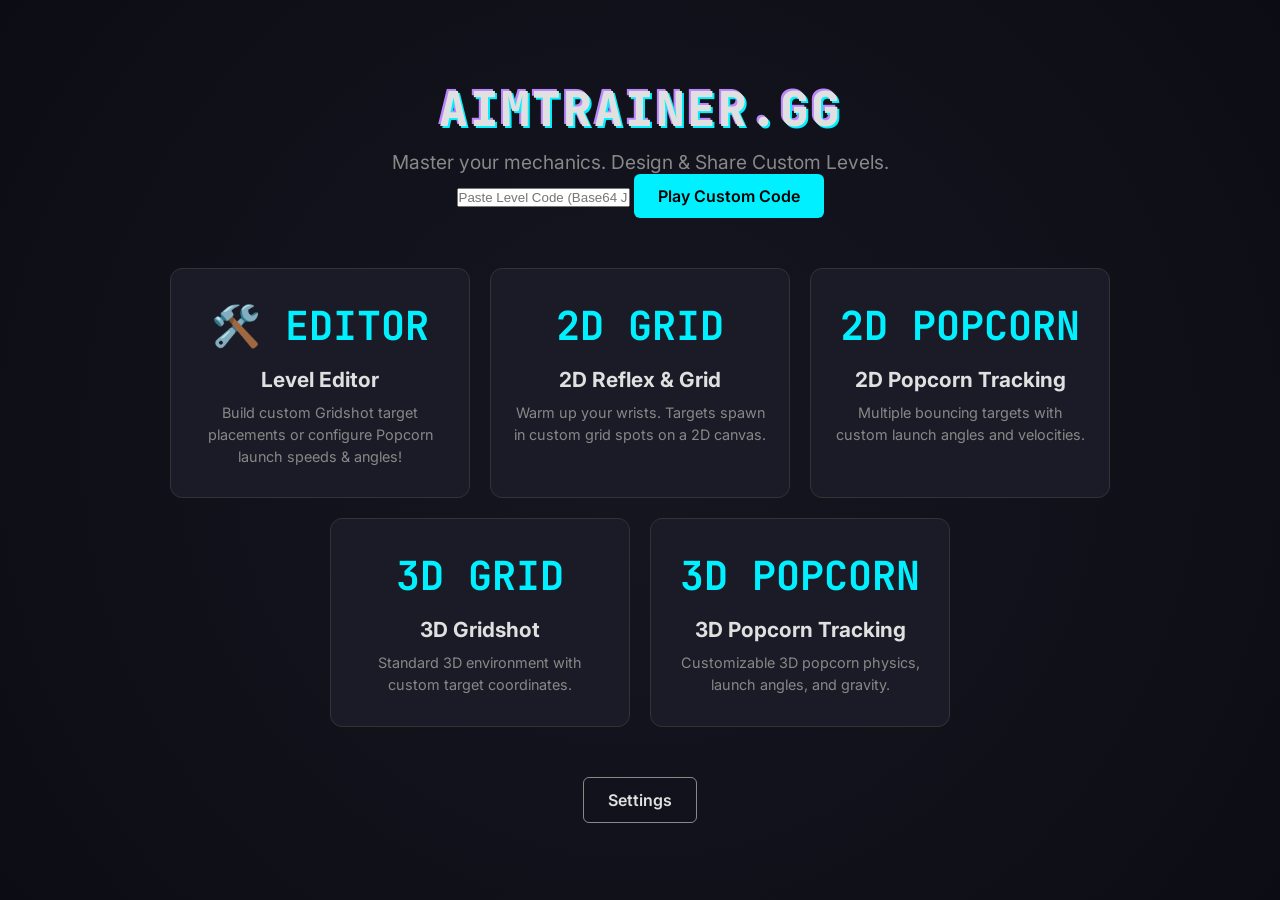
<file: index.html>
<!DOCTYPE html>
<html lang="en">
<head>
    <meta charset="UTF-8">
    <meta name="viewport" content="width=device-width, initial-scale=1.0">
    <title>AimTrainer.gg | Elite Aim Training</title>
    <link rel="stylesheet" href="main.css">
    <link href="https://fonts.googleapis.com/css2?family=Inter:wght@400;600;800&family=JetBrains+Mono:wght@700&display=swap" rel="stylesheet">
</head>
<body class="hub-body">
    <div class="hub-container">
        <header class="hub-header">
            <h1 class="glitch" data-text="AIMTRAINER.GG">AIMTRAINER.GG</h1>
            <p>Master your mechanics. Design & Share Custom Levels.</p>
        </header>

        <!-- Hub Level Code Import Box -->
        <div class="hub-import-box">
            <input type="text" id="hub-level-code" placeholder="Paste Level Code (Base64 JSON)...">
            <button id="hub-load-code-btn" class="btn primary-btn">Play Custom Code</button>
        </div>
        
        <main class="mode-selection">
            <a href="editor.html" class="mode-card highlight-card">
                <div class="mode-icon">🛠️ EDITOR</div>
                <h2>Level Editor</h2>
                <p>Build custom Gridshot target placements or configure Popcorn launch speeds & angles!</p>
            </a>

            <a href="2d.html?mode=grid" class="mode-card">
                <div class="mode-icon">2D GRID</div>
                <h2>2D Reflex & Grid</h2>
                <p>Warm up your wrists. Targets spawn in custom grid spots on a 2D canvas.</p>
            </a>

            <a href="2d.html?mode=tracking" class="mode-card">
                <div class="mode-icon">2D POPCORN</div>
                <h2>2D Popcorn Tracking</h2>
                <p>Multiple bouncing targets with custom launch angles and velocities.</p>
            </a>
            
            <a href="3d.html?mode=grid" class="mode-card">
                <div class="mode-icon">3D GRID</div>
                <h2>3D Gridshot</h2>
                <p>Standard 3D environment with custom target coordinates.</p>
            </a>

            <a href="3d.html?mode=tracking" class="mode-card">
                <div class="mode-icon">3D POPCORN</div>
                <h2>3D Popcorn Tracking</h2>
                <p>Customizable 3D popcorn physics, launch angles, and gravity.</p>
            </a>
        </main>
        
        <div class="hub-footer">
             <button id="open-settings-hub" class="btn secondary-btn">Settings</button>
        </div>
    </div>

    <!-- Shared Settings Modal -->
    <div id="settings-overlay" class="modal-overlay hidden">
        <div class="modal-content settings-modal">
            <div class="modal-header">
                <h2>Game Settings</h2>
                <button id="close-settings" class="close-btn">&times;</button>
            </div>
            
            <div class="settings-tabs">
                <button class="tab-btn active" data-tab="sens">Mouse</button>
                <button class="tab-btn" data-tab="crosshair">Crosshair</button>
                <button class="tab-btn" data-tab="target">Target Design</button>
                <button class="tab-btn" data-tab="display">Display</button>
                <button class="tab-btn" data-tab="audio">Audio</button>
            </div>
            
            <div class="tab-content-container">
                <div id="tab-sens" class="tab-pane active">
                    <div class="setting-group">
                        <label>Base Sensitivity (Multiplier)</label>
                        <div class="slider-group">
                            <input type="range" id="sens-slider" min="0.1" max="5.0" step="0.01" value="1.0">
                            <input type="number" id="sens-input" min="0.1" max="10.0" step="0.01" value="1.0">
                        </div>
                    </div>
                </div>
                
                <div id="tab-crosshair" class="tab-pane">
                    <div class="crosshair-preview-box"><div id="crosshair-preview"></div></div>
                    <div class="setting-group"><label>Style</label><select id="xhair-style"><option value="cross">Classic Cross (+)</option><option value="dot">Dot Only</option><option value="circle">Circle</option><option value="crossdot">Cross + Dot</option></select></div>
                    <div class="setting-group"><label>Color</label><input type="color" id="xhair-color" value="#00ffff"></div>
                    <div class="setting-group"><label>Length</label><input type="range" id="xhair-length" min="2" max="30" value="10"></div>
                    <div class="setting-group"><label>Thickness</label><input type="range" id="xhair-thickness" min="1" max="10" value="2"></div>
                    <div class="setting-group"><label>Gap</label><input type="range" id="xhair-gap" min="0" max="20" value="5"></div>
                </div>

                <div id="tab-target" class="tab-pane">
                    <div class="setting-group"><label>Target Shape</label><select id="target-shape"><option value="square">Squares / Cubes</option><option value="circle">Circles / Spheres</option></select></div>
                    <div class="setting-group"><label>Target Pattern / Texture</label><select id="target-pattern"><option value="grid">Grid Design (Default)</option><option value="solid">Solid Color</option></select></div>
                    <div class="setting-group"><label>Target Color</label><input type="color" id="target-color" value="#00f0ff"></div>
                    <div class="setting-group"><label>Target Size (%)</label><div class="slider-group"><input type="range" id="target-size" min="30" max="150" value="100"><span id="target-size-display">100%</span></div></div>
                    <div class="setting-group checkbox-group"><input type="checkbox" id="show-target-hitboxes"><label for="show-target-hitboxes">Show Hitboxes (Red Outline)</label></div>
                </div>
                
                <div id="tab-display" class="tab-pane">
                    <div class="setting-group"><label>3D Field of View (FOV)</label><div class="slider-group"><input type="range" id="fov-slider" min="60" max="120" value="90"><span id="fov-display">90</span></div></div>
                    <div class="setting-group checkbox-group"><input type="checkbox" id="show-fps" checked><label for="show-fps">Show FPS Counter</label></div>
                    <div class="setting-group checkbox-group"><input type="checkbox" id="show-hitmarker" checked><label for="show-hitmarker">Show Hitmarker</label></div>
                </div>
                
                <div id="tab-audio" class="tab-pane">
                    <div class="setting-group"><label>Master Volume</label><input type="range" id="vol-master" min="0" max="100" value="50"></div>
                    <div class="setting-group"><label>Hit Sound (Ding)</label><input type="range" id="vol-hit" min="0" max="100" value="80"></div>
                </div>
            </div>
        </div>
    </div>

    <script src="settings.js"></script>
    <script src="sound.js"></script>
    <script>
        document.getElementById('open-settings-hub').addEventListener('click', () => {
            document.getElementById('settings-overlay').classList.remove('hidden');
        });
        document.getElementById('close-settings').addEventListener('click', () => {
            document.getElementById('settings-overlay').classList.add('hidden');
            window.SettingsManager.saveSettings();
        });
        document.getElementById('hub-load-code-btn').addEventListener('click', () => {
            const code = document.getElementById('hub-level-code').value.trim();
            if(code) {
                if(window.SettingsManager.importLevelCode(code)) {
                    alert('Level loaded successfully! Redirecting to 3D Grid...');
                    window.location.href = '3d.html?mode=grid';
                } else {
                    alert('Invalid level code!');
                }
            }
        });
    </script>
</body>
</html>
</file>
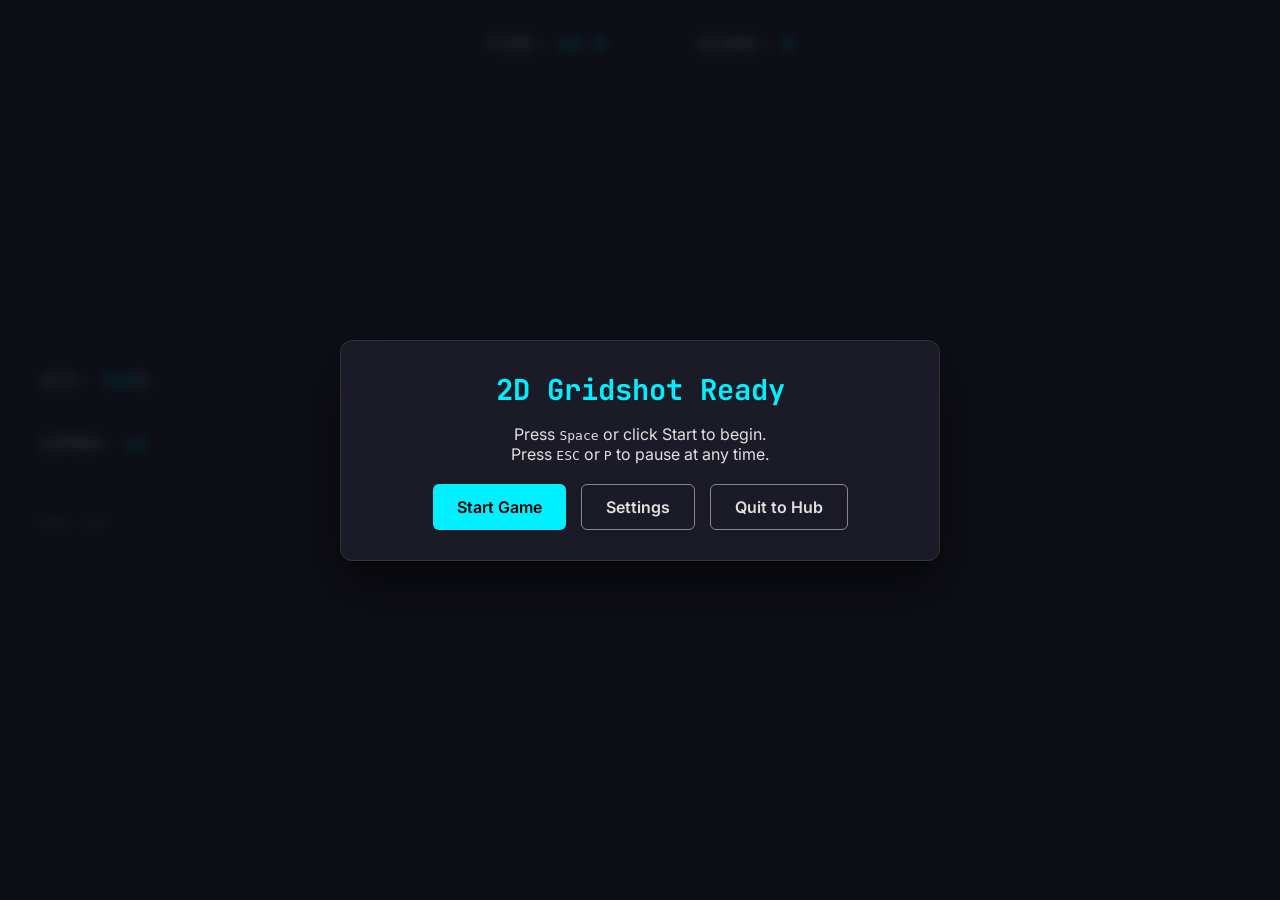
<file: 2d.html>
<!DOCTYPE html>
<html lang="en">
<head>
    <meta charset="UTF-8">
    <meta name="viewport" content="width=device-width, initial-scale=1.0">
    <title>2D Engine - AimTrainer.gg</title>
    <link rel="stylesheet" href="main.css">
    <link rel="stylesheet" href="hud.css">
    <link href="https://fonts.googleapis.com/css2?family=Inter:wght@400;600;800&family=JetBrains+Mono:wght@700&display=swap" rel="stylesheet">
</head>
<body class="game-body">
    <div id="hud-layer">
        <div class="top-bar">
            <div class="stat-box">TIME: <span id="time-display">60.0</span></div>
            <div class="stat-box">SCORE: <span id="score-display">0</span></div>
        </div>
        <div class="side-stats">
            <div class="stat-box">ACC: <span id="acc-display">100</span>%</div>
            <div class="stat-box" id="combo-container">COMBO: <span id="combo-display">x1</span></div>
            <div id="fps-display" class="stat-box fps-counter">FPS: 60</div>
        </div>
        <div id="game-crosshair"></div>
        <div id="hitmarker"></div>
    </div>
    <canvas id="game-canvas-2d"></canvas>

    <div id="pause-menu" class="modal-overlay">
        <div class="modal-content">
            <h2 id="pause-title">2D Training Ready</h2>
            <p>Press <kbd>Space</kbd> or click Start to begin.</p>
            <p>Press <kbd>ESC</kbd> or <kbd>P</kbd> to pause at any time.</p>
            <div class="btn-group">
                <button id="resume-btn" class="btn primary-btn">Start Game</button>
                <button id="open-settings-game" class="btn secondary-btn">Settings</button>
                <a href="index.html" class="btn secondary-btn">Quit to Hub</a>
            </div>
        </div>
    </div>

    <div id="results-menu" class="modal-overlay hidden">
        <div class="modal-content results-modal">
            <h2>ROUND COMPLETE</h2>
            <div class="results-grid">
                <div class="result-item"><span>Final Score</span><span id="res-score" class="highlight">0</span></div>
                <div class="result-item"><span>Accuracy</span><span id="res-acc">0%</span></div>
                <div class="result-item"><span>Hits</span><span id="res-hits">0</span></div>
                <div class="result-item"><span>Misses</span><span id="res-miss">0</span></div>
            </div>
            <button id="restart-btn" class="btn primary-btn">Play Again</button>
            <a href="index.html" class="btn secondary-btn">Back to Hub</a>
        </div>
    </div>

    <!-- Shared Settings Modal -->
    <div id="settings-overlay" class="modal-overlay hidden">
        <div class="modal-content settings-modal">
            <div class="modal-header">
                <h2>Game Settings</h2>
                <button id="close-settings" class="close-btn">&times;</button>
            </div>
            
            <div class="settings-tabs">
                <button class="tab-btn active" data-tab="sens">Mouse</button>
                <button class="tab-btn" data-tab="crosshair">Crosshair</button>
                <button class="tab-btn" data-tab="target">Target Design</button>
                <button class="tab-btn" data-tab="arena">Level / Arena</button>
                <button class="tab-btn" data-tab="display">Display</button>
                <button class="tab-btn" data-tab="audio">Audio</button>
            </div>
            
            <div class="tab-content-container">
                <!-- Sens Tab -->
                <div id="tab-sens" class="tab-pane active">
                    <div class="setting-group">
                        <label>Base Sensitivity (Multiplier)</label>
                        <div class="slider-group">
                            <input type="range" id="sens-slider" min="0.1" max="5.0" step="0.01" value="1.0">
                            <input type="number" id="sens-input" min="0.1" max="10.0" step="0.01" value="1.0">
                        </div>
                    </div>
                    <div class="setting-group">
                        <label>Game Conversion Preset</label>
                        <select id="sens-preset">
                            <option value="raw">Raw Input</option>
                            <option value="valorant">Valorant (Sens * 1.0)</option>
                            <option value="cs2">CS2 / Apex (Sens * 3.18)</option>
                            <option value="overwatch">Overwatch 2 (Sens * 10.60)</option>
                        </select>
                    </div>
                </div>
                
                <!-- Crosshair Tab -->
                <div id="tab-crosshair" class="tab-pane">
                    <div class="crosshair-preview-box">
                        <div id="crosshair-preview"></div>
                    </div>
                    <div class="setting-group">
                        <label>Style</label>
                        <select id="xhair-style">
                            <option value="cross">Classic Cross (+)</option>
                            <option value="dot">Dot Only</option>
                            <option value="circle">Circle</option>
                            <option value="crossdot">Cross + Dot</option>
                        </select>
                    </div>
                    <div class="setting-group">
                        <label>Color</label>
                        <input type="color" id="xhair-color" value="#00ffff">
                    </div>
                    <div class="setting-group">
                        <label>Length</label>
                        <input type="range" id="xhair-length" min="2" max="30" value="10">
                    </div>
                    <div class="setting-group">
                        <label>Thickness</label>
                        <input type="range" id="xhair-thickness" min="1" max="10" value="2">
                    </div>
                    <div class="setting-group">
                        <label>Gap</label>
                        <input type="range" id="xhair-gap" min="0" max="20" value="5">
                    </div>
                </div>

                <!-- Target Design Tab -->
                <div id="tab-target" class="tab-pane">
                    <div class="setting-group">
                        <label>Target Shape</label>
                        <select id="target-shape">
                            <option value="square">Squares / Cubes</option>
                            <option value="circle">Circles / Spheres</option>
                        </select>
                    </div>
                    <div class="setting-group">
                        <label>Target Pattern / Texture</label>
                        <select id="target-pattern">
                            <option value="grid">Grid Design (Default)</option>
                            <option value="solid">Solid Color</option>
                        </select>
                    </div>
                    <div class="setting-group">
                        <label>Target Color</label>
                        <input type="color" id="target-color" value="#00f0ff">
                    </div>
                    <div class="setting-group">
                        <label>Target Size (%)</label>
                        <div class="slider-group">
                            <input type="range" id="target-size" min="30" max="150" value="100">
                            <span id="target-size-display">100%</span>
                        </div>
                    </div>
                    <div class="setting-group checkbox-group">
                        <input type="checkbox" id="show-target-hitboxes">
                        <label for="show-target-hitboxes">Show Hitboxes (Red Outline)</label>
                    </div>
                </div>

                <!-- Arena Level Designer Tab -->
                <div id="tab-arena" class="tab-pane">
                    <div class="setting-group">
                        <label>Possibox Size / Scale (%)</label>
                        <div class="slider-group">
                            <input type="range" id="arena-scale" min="40" max="150" value="100">
                            <span id="arena-scale-display">100%</span>
                        </div>
                        <p style="font-size: 0.8rem; color: #888; margin-top: 5px;">Scales the 8x8 spawning grid bounds (2D & 3D).</p>
                    </div>
                    <div class="setting-group">
                        <label>Target Distance (3D Only)</label>
                        <div class="slider-group">
                            <input type="range" id="arena-dist" min="10" max="50" value="20">
                            <span id="arena-dist-display">20m</span>
                        </div>
                        <p style="font-size: 0.8rem; color: #888; margin-top: 5px;">How far away the spawning wall is pushed.</p>
                    </div>
                    <div class="setting-group checkbox-group">
                        <input type="checkbox" id="show-gun" checked>
                        <label for="show-gun">Show 3D Gun Model</label>
                    </div>
                </div>
                
                <!-- Display Tab -->
                <div id="tab-display" class="tab-pane">
                    <div class="setting-group">
                        <label>3D Field of View (FOV)</label>
                        <div class="slider-group">
                             <input type="range" id="fov-slider" min="60" max="120" value="90">
                             <span id="fov-display">90</span>
                        </div>
                    </div>
                     <div class="setting-group checkbox-group">
                        <input type="checkbox" id="show-fps" checked>
                        <label for="show-fps">Show FPS Counter</label>
                    </div>
                    <div class="setting-group checkbox-group">
                        <input type="checkbox" id="show-hitmarker" checked>
                        <label for="show-hitmarker">Show Hitmarker</label>
                    </div>
                </div>
                
                <!-- Audio Tab -->
                <div id="tab-audio" class="tab-pane">
                    <div class="setting-group">
                        <label>Master Volume</label>
                        <input type="range" id="vol-master" min="0" max="100" value="50">
                    </div>
                     <div class="setting-group">
                        <label>Hit Sound (Ding)</label>
                        <input type="range" id="vol-hit" min="0" max="100" value="80">
                    </div>
                    <button id="test-hit-sound" class="btn secondary-btn">Test Hit Sound</button>
                </div>
            </div>
        </div>
    </div>

    <script src="settings.js"></script><script src="sound.js"></script><script src="pause.js"></script><script src="engine2d.js"></script>
</body>
</html>
</file>
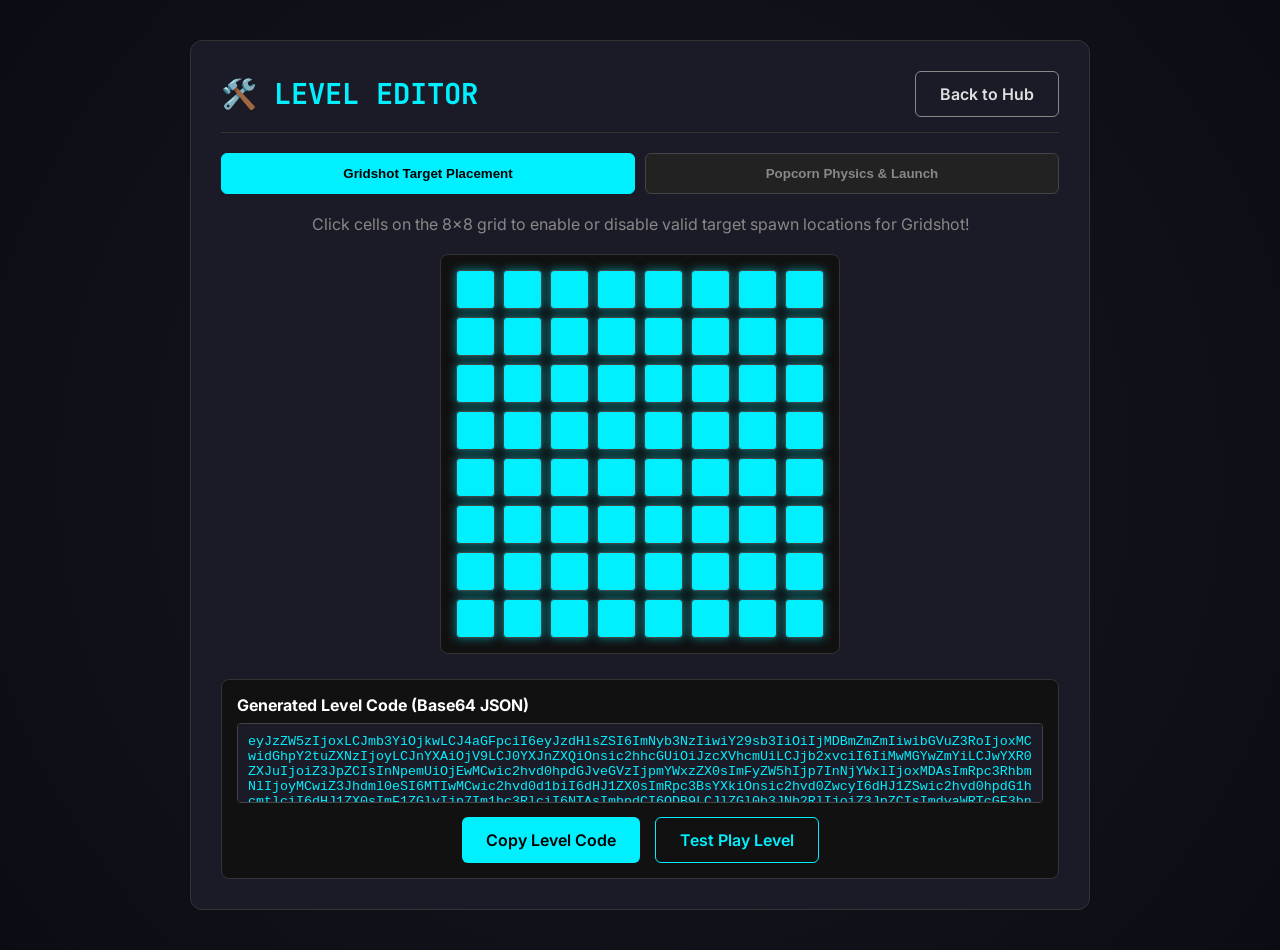
<file: editor.html>
<!DOCTYPE html>
<html lang="en">
<head>
    <meta charset="UTF-8">
    <meta name="viewport" content="width=device-width, initial-scale=1.0">
    <title>Level Editor - AimTrainer.gg</title>
    <link rel="stylesheet" href="main.css">
    <link href="https://fonts.googleapis.com/css2?family=Inter:wght@400;600;800&family=JetBrains+Mono:wght@700&display=swap" rel="stylesheet">
    <style>
        .editor-container { max-width: 900px; width: 95%; margin: 40px auto; background: var(--bg-panel); border: 1px solid #333; border-radius: 12px; padding: 30px; text-align: left; }
        .editor-header { display: flex; justify-content: space-between; align-items: center; border-bottom: 1px solid #333; padding-bottom: 15px; margin-bottom: 20px; }
        .editor-header h1 { font-family: 'JetBrains Mono', monospace; color: var(--accent-cyan); font-size: 1.8rem; }
        .mode-toggle-group { display: flex; gap: 10px; margin-bottom: 20px; }
        .mode-toggle-btn { flex: 1; padding: 12px; background: #222; border: 1px solid #444; color: var(--text-muted); font-weight: bold; border-radius: 6px; cursor: pointer; }
        .mode-toggle-btn.active { background: var(--accent-cyan); color: #000; border-color: var(--accent-cyan); }
        .grid-editor-box { display: grid; grid-template-columns: repeat(8, 1fr); gap: 8px; max-width: 400px; margin: 20px auto; background: #111; padding: 15px; border-radius: 8px; border: 1px solid #333; }
        .grid-cell { aspect-ratio: 1; background: #222; border: 1px solid #444; border-radius: 4px; cursor: pointer; transition: 0.1s; }
        .grid-cell.active { background: var(--accent-cyan); box-shadow: 0 0 10px rgba(0,240,255,0.5); }
        .code-output-box { margin-top: 25px; background: #111; padding: 15px; border-radius: 8px; border: 1px solid #333; }
        .code-output-box textarea { width: 100%; height: 80px; background: #1a1b26; border: 1px solid #444; color: var(--accent-cyan); font-family: monospace; padding: 10px; border-radius: 4px; resize: none; margin-top: 8px; }
    </style>
</head>
<body class="hub-body" style="align-items: stretch; justify-content: flex-start; overflow-y: auto;">
    <div class="editor-container">
        <div class="editor-header">
            <h1>🛠️ LEVEL EDITOR</h1>
            <a href="index.html" class="btn secondary-btn">Back to Hub</a>
        </div>

        <div class="mode-toggle-group">
            <button class="mode-toggle-btn active" id="btn-mode-grid" data-editor="grid">Gridshot Target Placement</button>
            <button class="mode-toggle-btn" id="btn-mode-popcorn" data-editor="popcorn">Popcorn Physics & Launch</button>
        </div>

        <!-- Grid Editor Pane -->
        <div id="editor-pane-grid" class="editor-pane">
            <p style="color: var(--text-muted); text-align: center;">Click cells on the 8x8 grid to enable or disable valid target spawn locations for Gridshot!</p>
            <div class="grid-editor-box" id="grid-canvas-editor"></div>
        </div>

        <!-- Popcorn Editor Pane -->
        <div id="editor-pane-popcorn" class="editor-pane" style="display: none;">
            <p style="color: var(--text-muted); margin-bottom: 20px;">Configure initial upward velocity (speed) and horizontal launch angle dispersion for Popcorn mode.</p>
            <div class="setting-group">
                <label>Initial Upward Pop Speed: <span id="val-speed" style="color:var(--accent-cyan)">600</span></label>
                <input type="range" id="edit-pop-speed" min="300" max="1000" step="50" value="600">
            </div>
            <div class="setting-group">
                <label>Horizontal Spread / Angle Spread: <span id="val-spread" style="color:var(--accent-cyan)">400</span></label>
                <input type="range" id="edit-pop-spread" min="100" max="800" step="50" value="400">
            </div>
            <div class="setting-group">
                <label>Gravity / Fall Force: <span id="val-gravity" style="color:var(--accent-cyan)">1200</span></label>
                <input type="range" id="edit-pop-gravity" min="500" max="2500" step="100" value="1200">
            </div>
            <div class="setting-group">
                <label>Number of Active Poppers: <span id="val-count" style="color:var(--accent-cyan)">4</span></label>
                <input type="range" id="edit-pop-count" min="1" max="8" value="4">
            </div>
        </div>

        <!-- Code Export / Import -->
        <div class="code-output-box">
            <label style="font-weight: bold; color: white;">Generated Level Code (Base64 JSON)</label>
            <textarea id="editor-code-output" readonly></textarea>
            <div class="btn-group" style="margin-top: 10px;">
                <button id="editor-copy-btn" class="btn primary-btn">Copy Level Code</button>
                <button id="editor-play-btn" class="btn secondary-btn" style="border-color: var(--accent-cyan); color: var(--accent-cyan);">Test Play Level</button>
            </div>
        </div>
    </div>

    <script src="settings.js"></script>
    <script>
        const gridBox = document.getElementById('grid-canvas-editor');
        let gridState = Array(64).fill(true);
        
        function renderGridCells() {
            gridBox.innerHTML = '';
            for(let i=0; i<64; i++) {
                const cell = document.createElement('div');
                cell.className = 'grid-cell' + (gridState[i] ? ' active' : '');
                cell.dataset.index = i;
                cell.addEventListener('click', () => {
                    gridState[i] = !gridState[i];
                    cell.classList.toggle('active', gridState[i]);
                    updateLevelCode();
                });
                gridBox.appendChild(cell);
            }
        }
        renderGridCells();

        document.querySelectorAll('.mode-toggle-btn').forEach(btn => {
            btn.addEventListener('click', (e) => {
                document.querySelectorAll('.mode-toggle-btn').forEach(b => b.classList.remove('active'));
                e.target.classList.add('active');
                const isGrid = e.target.dataset.editor === 'grid';
                document.getElementById('editor-pane-grid').style.display = isGrid ? 'block' : 'none';
                document.getElementById('editor-pane-popcorn').style.display = isGrid ? 'none' : 'block';
                window.EditorMode = e.target.dataset.editor;
                updateLevelCode();
            });
        });

        window.EditorMode = 'grid';

        ['speed', 'spread', 'gravity', 'count'].forEach(key => {
            const slider = document.getElementById(`edit-pop-${key}`);
            const display = document.getElementById(`val-${key}`);
            if(slider) {
                slider.addEventListener('input', e => {
                    display.innerText = e.target.value;
                    updateLevelCode();
                });
            }
        });

        function updateLevelCode() {
            const settings = window.SettingsManager.current;
            const customLevel = {
                ...settings,
                editorMode: window.EditorMode,
                gridSpawns: gridState,
                popcorn: {
                    speed: parseInt(document.getElementById('edit-pop-speed').value),
                    spread: parseInt(document.getElementById('edit-pop-spread').value),
                    gravity: parseInt(document.getElementById('edit-pop-gravity').value),
                    count: parseInt(document.getElementById('edit-pop-count').value)
                }
            };
            const jsonStr = JSON.stringify(customLevel);
            const b64 = btoa(jsonStr);
            document.getElementById('editor-code-output').value = b64;
        }

        document.getElementById('editor-copy-btn').addEventListener('click', () => {
            const ta = document.getElementById('editor-code-output');
            ta.select();
            navigator.clipboard.writeText(ta.value);
            const btn = document.getElementById('editor-copy-btn');
            btn.innerText = 'Copied Code!';
            setTimeout(() => btn.innerText = 'Copy Level Code', 1500);
        });

        document.getElementById('editor-play-btn').addEventListener('click', () => {
            const ta = document.getElementById('editor-code-output').value;
            if(window.SettingsManager.importLevelCode(ta)) {
                alert('Level applied! Redirecting to game...');
                const mode = window.EditorMode === 'grid' ? 'grid' : 'tracking';
                window.location.href = `3d.html?mode=${mode}`;
            }
        });

        updateLevelCode();
    </script>
</body>
</html>
</file>
<file: main.css>
:root { --bg-dark: #0c0d14; --bg-panel: #1a1b26; --accent-cyan: #00f0ff; --accent-purple: #bb86fc; --text-main: #e0e0e0; --text-muted: #888; --danger: #ff5555; font-family: 'Inter', sans-serif; }
* { box-sizing: border-box; margin: 0; padding: 0; }
body { background-color: var(--bg-dark); color: var(--text-main); }
.glitch { font-family: 'JetBrains Mono', monospace; font-size: 3rem; font-weight: 800; text-transform: uppercase; position: relative; color: var(--text-main); text-shadow: 2px 2px var(--accent-cyan), -2px -2px var(--accent-purple); letter-spacing: 2px; }
.hub-body { display: flex; justify-content: center; align-items: center; min-height: 100vh; background: radial-gradient(circle at center, #151620 0%, #0c0d14 100%); }
.hub-container { max-width: 1000px; width: 95%; text-align: center; }
.hub-header p { color: var(--text-muted); margin-top: 10px; font-size: 1.2rem; }
.mode-selection { display: flex; gap: 20px; margin: 50px 0; justify-content: center; flex-wrap: wrap; }
.mode-card { background: var(--bg-panel); border: 1px solid #333; border-radius: 12px; padding: 30px 20px; width: 30%; min-width: 250px; text-decoration: none; color: var(--text-main); transition: all 0.3s ease; display: flex; flex-direction: column; align-items: center; }
.mode-card:hover { border-color: var(--accent-cyan); transform: translateY(-5px); box-shadow: 0 10px 30px rgba(0, 240, 255, 0.1); }
.mode-icon { font-family: 'JetBrains Mono', monospace; font-size: 2.5rem; font-weight: bold; color: var(--accent-cyan); margin-bottom: 15px; }
.mode-card h2 { margin-bottom: 10px; font-size: 1.3rem; }
.mode-card p { color: var(--text-muted); font-size: 0.9rem; line-height: 1.5; }
.btn { padding: 12px 24px; border: none; border-radius: 6px; font-family: 'Inter', sans-serif; font-weight: 600; cursor: pointer; transition: 0.2s; font-size: 1rem; text-decoration: none; display: inline-block; }
.primary-btn { background: var(--accent-cyan); color: #000; }
.primary-btn:hover { background: #4dffff; box-shadow: 0 0 15px rgba(0, 240, 255, 0.4); }
.secondary-btn { background: transparent; border: 1px solid var(--text-muted); color: var(--text-main); }
.secondary-btn:hover { background: rgba(255,255,255,0.05); border-color: var(--text-main); }
.btn-group { display: flex; gap: 15px; justify-content: center; margin-top: 20px; }
.modal-overlay { position: fixed; top: 0; left: 0; width: 100%; height: 100%; background: rgba(12, 13, 20, 0.85); backdrop-filter: blur(5px); display: flex; justify-content: center; align-items: center; z-index: 1000; opacity: 1; transition: opacity 0.2s; }
.modal-overlay.hidden { opacity: 0; pointer-events: none; }
.modal-content { background: var(--bg-panel); border: 1px solid #333; border-radius: 12px; padding: 30px; width: 90%; max-width: 600px; text-align: center; box-shadow: 0 25px 50px rgba(0,0,0,0.5); }
.modal-content h2 { font-family: 'JetBrains Mono', monospace; color: var(--accent-cyan); margin-bottom: 15px; font-size: 1.8rem; }
.settings-modal { text-align: left; }
.modal-header { display: flex; justify-content: space-between; align-items: center; margin-bottom: 20px; border-bottom: 1px solid #333; padding-bottom: 15px; }
.modal-header h2 { margin: 0; }
.close-btn { background: none; border: none; color: var(--text-muted); font-size: 2rem; cursor: pointer; line-height: 1; }
.close-btn:hover { color: var(--danger); }
.settings-tabs { display: flex; border-bottom: 1px solid #333; margin-bottom: 20px; overflow-x: auto;}
.tab-btn { background: none; border: none; color: var(--text-muted); padding: 10px 15px; font-size: 0.95rem; cursor: pointer; border-bottom: 2px solid transparent; white-space: nowrap;}
.tab-btn.active { color: var(--accent-cyan); border-bottom-color: var(--accent-cyan); }
.tab-btn:hover:not(.active) { color: var(--text-main); }
.tab-pane { display: none; }
.tab-pane.active { display: block; animation: fadeIn 0.3s; }
@keyframes fadeIn { from { opacity: 0; transform: translateY(5px); } to { opacity: 1; transform: translateY(0); } }
.setting-group { margin-bottom: 20px; }
.setting-group label { display: block; margin-bottom: 8px; font-weight: 600; color: #ccc; }
.setting-group input[type="range"] { width: 100%; cursor: pointer; accent-color: var(--accent-cyan); }
.slider-group { display: flex; align-items: center; gap: 15px; }
.slider-group input[type="number"] { width: 80px; padding: 5px; background: #222; border: 1px solid #444; color: white; border-radius: 4px; }
.slider-group span { font-family: 'JetBrains Mono', monospace; }
.setting-group select { width: 100%; padding: 10px; background: #222; border: 1px solid #444; color: white; border-radius: 4px; font-family: 'Inter', sans-serif; }
.checkbox-group { display: flex; align-items: center; gap: 10px; }
.checkbox-group input { width: 18px; height: 18px; accent-color: var(--accent-cyan);}
.checkbox-group label { margin: 0; display: inline; }
.crosshair-preview-box { background: #2a2b36; height: 150px; border-radius: 8px; margin-bottom: 20px; display: flex; justify-content: center; align-items: center; border: 1px solid #444; position: relative; overflow: hidden; }
.crosshair-preview-box::before { content: ''; position: absolute; top:0; left:0; right:0; bottom:0; background-image: linear-gradient(#333 1px, transparent 1px), linear-gradient(90deg, #333 1px, transparent 1px); background-size: 20px 20px; opacity: 0.3; }
.results-grid { display: grid; grid-template-columns: 1fr 1fr; gap: 15px; margin: 25px 0; text-align: left; }
.result-item { background: rgba(0,0,0,0.2); padding: 15px; border-radius: 8px; display: flex; justify-content: space-between; align-items: center; }
.result-item span:first-child { color: var(--text-muted); font-size: 0.9rem; text-transform: uppercase; }
.result-item span:last-child { font-family: 'JetBrains Mono', monospace; font-size: 1.2rem; font-weight: bold; }
.result-item .highlight { color: var(--accent-cyan); font-size: 1.5rem;}
</file>
<file: hud.css>
#hud-layer { position: absolute; top: 0; left: 0; width: 100%; height: 100%; pointer-events: none; z-index: 10; font-family: 'JetBrains Mono', monospace; text-shadow: 1px 1px 2px #000; }
.top-bar { position: absolute; top: 20px; left: 0; width: 100%; display: flex; justify-content: center; gap: 50px; }
.side-stats { position: absolute; top: 50%; left: 20px; transform: translateY(-50%); display: flex; flex-direction: column; gap: 15px; }
.stat-box { background: rgba(26, 27, 38, 0.7); border: 1px solid rgba(255,255,255,0.1); padding: 10px 20px; border-radius: 6px; font-size: 1.2rem; font-weight: bold; backdrop-filter: blur(4px); }
.stat-box span { color: var(--accent-cyan); }
.fps-counter { font-size: 0.9rem; color: var(--text-muted); margin-top: 20px; }
#game-crosshair { position: absolute; top: 50%; left: 50%; transform: translate(-50%, -50%); pointer-events: none; z-index: 20; }
#hitmarker { position: absolute; top: 50%; left: 50%; width: 24px; height: 24px; transform: translate(-50%, -50%) scale(0); pointer-events: none; z-index: 15; background-image: url('data:image/svg+xml;utf8,<svg xmlns="http://www.w3.org/2000/svg" viewBox="0 0 100 100"><line x1="20" y1="20" x2="40" y2="40" stroke="white" stroke-width="6" stroke-linecap="round"/><line x1="80" y1="20" x2="60" y2="40" stroke="white" stroke-width="6" stroke-linecap="round"/><line x1="20" y1="80" x2="40" y2="60" stroke="white" stroke-width="6" stroke-linecap="round"/><line x1="80" y1="80" x2="60" y2="60" stroke="white" stroke-width="6" stroke-linecap="round"/></svg>'); opacity: 0; transition: transform 0.05s ease-out, opacity 0.1s ease-out; }
#hitmarker.active { transform: translate(-50%, -50%) scale(1); opacity: 0.8; }
#game-canvas-2d { display: block; width: 100vw; height: 100vh; background-color: #1a1b26; cursor: none; }
</file>
